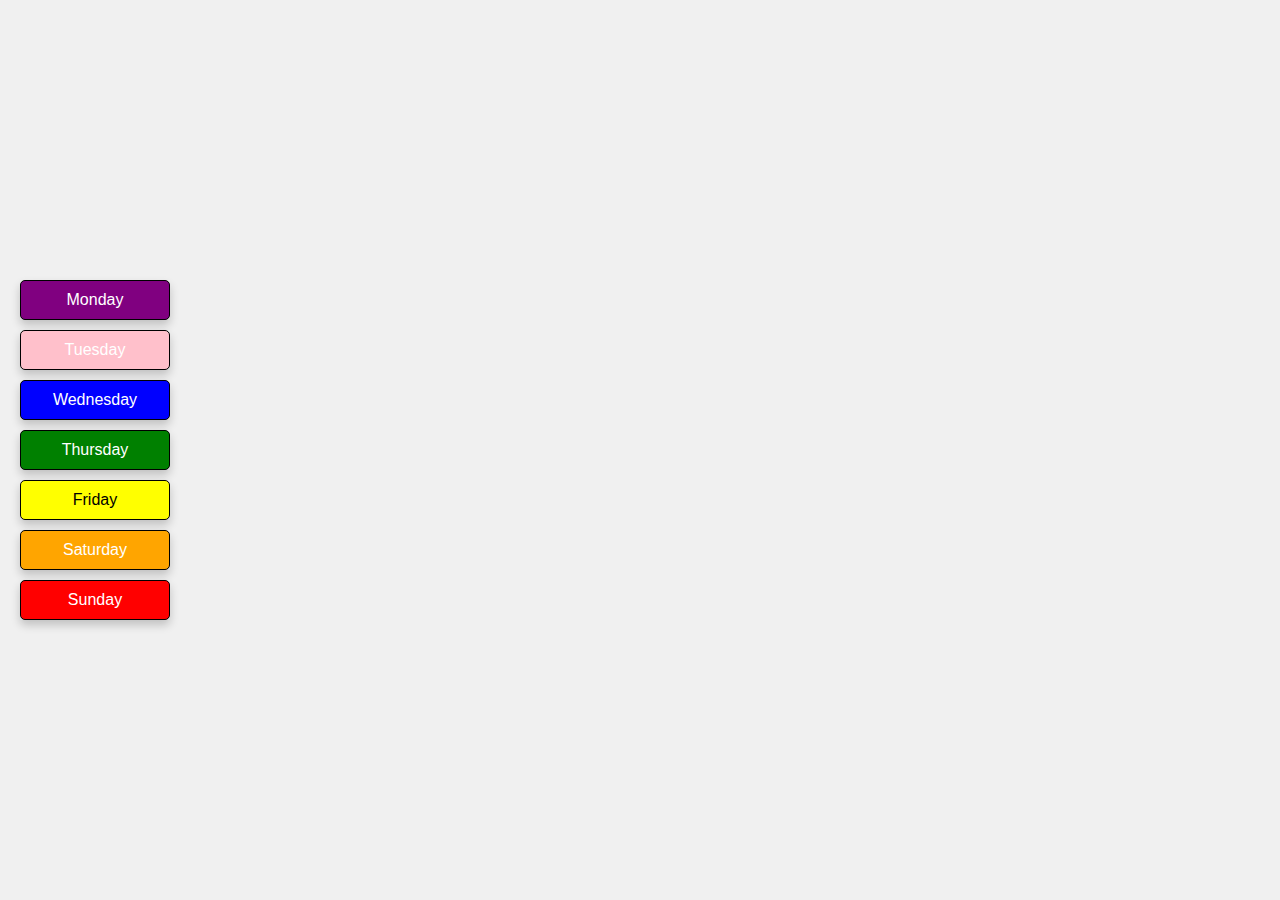
<file: index.html>
<!DOCTYPE html>
<html lang="en">
<head>
    <meta charset="UTF-8">
    <meta name="viewport" content="width=device-width, initial-scale=1.0">
    <title>Weekday Buttons</title>
    <link rel="stylesheet" href="styles.css">
</head>
<body>
    <div class="buttons-container">
        <button class="day-button monday" onclick="showBox('Monday')">Monday</button>
        <button class="day-button tuesday" onclick="showBox('Tuesday')">Tuesday</button>
        <button class="day-button wednesday" onclick="showBox('Wednesday')">Wednesday</button>
        <button class="day-button thursday" onclick="showBox('Thursday')">Thursday</button>
        <button class="day-button friday" onclick="showBox('Friday')">Friday</button>
        <button class="day-button saturday" onclick="showBox('Saturday')">Saturday</button>
        <button class="day-button sunday" onclick="showBox('Sunday')">Sunday</button>
    </div>
    <div class="box-container"></div>
    <script src="scripts.js"></script>
</body>
</html>
</file>
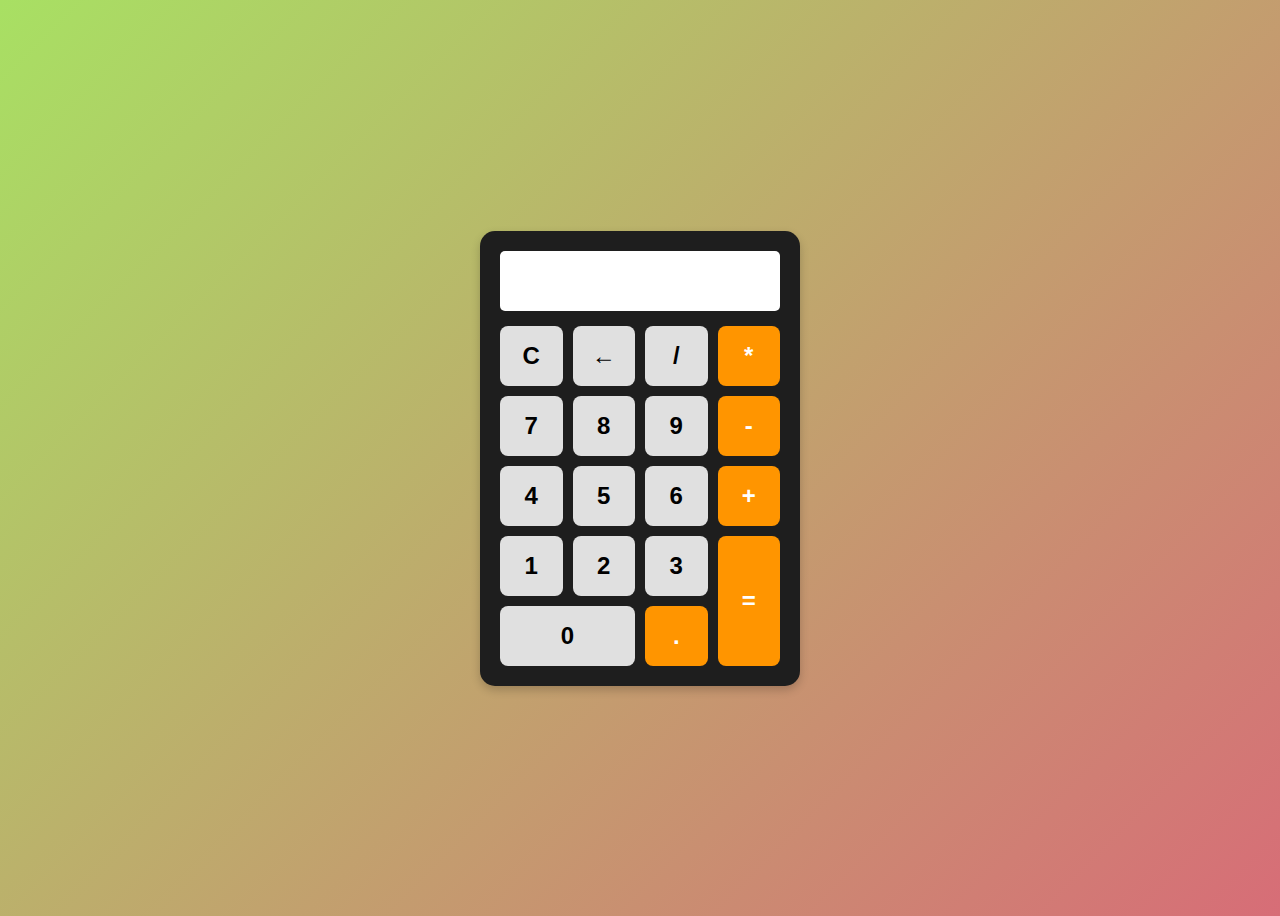
<file: TSA3/index.html>
<!DOCTYPE html>
<html lang="en">
<head>
    <meta charset="UTF-8">
    <meta name="viewport" content="width=device-width, initial-scale=1.0">
    <title>Calculator</title>
    <link rel="stylesheet" href="styles.css">
</head>
<body>
    <div class="calculator">
        <input type="text" id="display" disabled>
        <div class="buttons">
            <button onclick="clearDisplay()">C</button>
            <button onclick="backspace()">←</button>
            <button onclick="appendToDisplay('/')">/</button>
            <button onclick="appendToDisplay('*')">*</button>
            <button onclick="appendToDisplay('7')">7</button>
            <button onclick="appendToDisplay('8')">8</button>
            <button onclick="appendToDisplay('9')">9</button>
            <button onclick="appendToDisplay('-')">-</button>
            <button onclick="appendToDisplay('4')">4</button>
            <button onclick="appendToDisplay('5')">5</button>
            <button onclick="appendToDisplay('6')">6</button>
            <button onclick="appendToDisplay('+')">+</button>
            <button onclick="appendToDisplay('1')">1</button>
            <button onclick="appendToDisplay('2')">2</button>
            <button onclick="appendToDisplay('3')">3</button>
            <button class="equals" onclick="calculateResult()">=</button>
            <button onclick="appendToDisplay('0')">0</button>
            <button onclick="appendToDisplay('.')">.</button>
        </div>
    </div>
    <script src="script.js"></script>
</body>
</html>
</file>
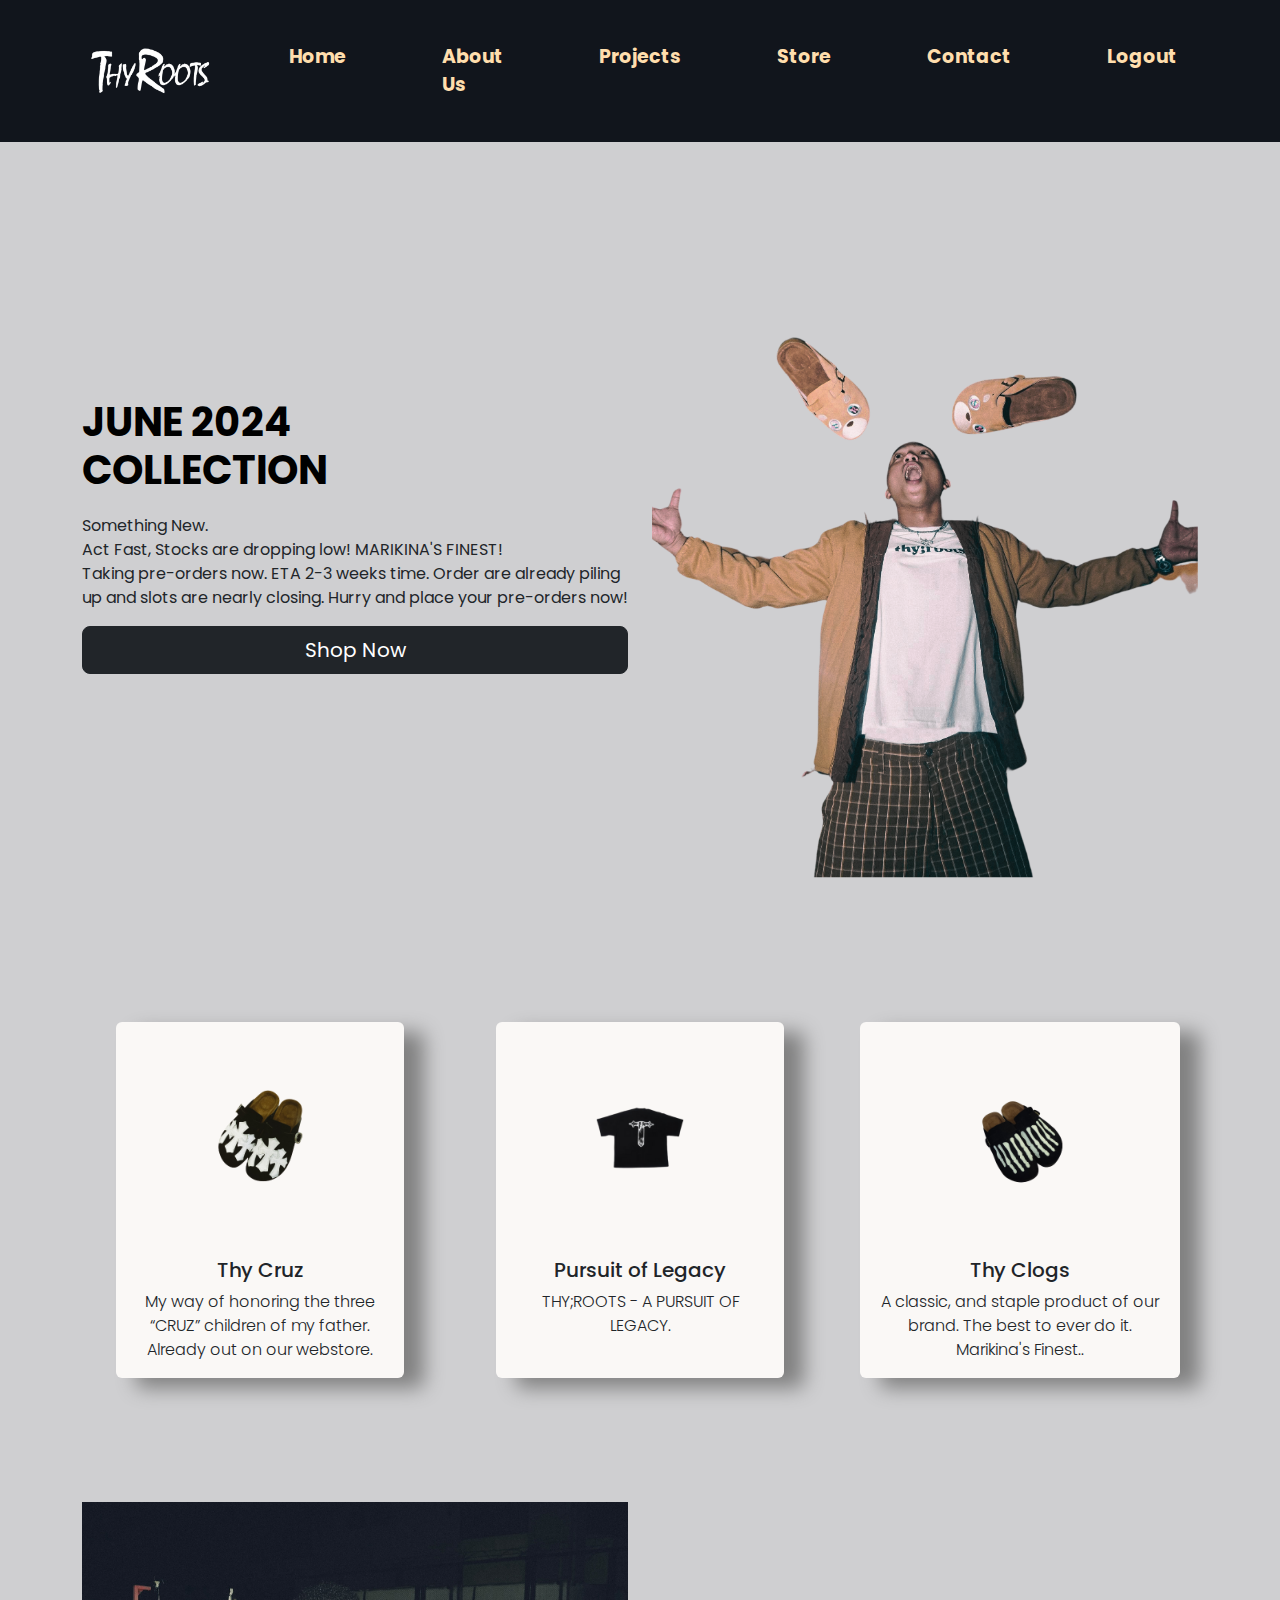
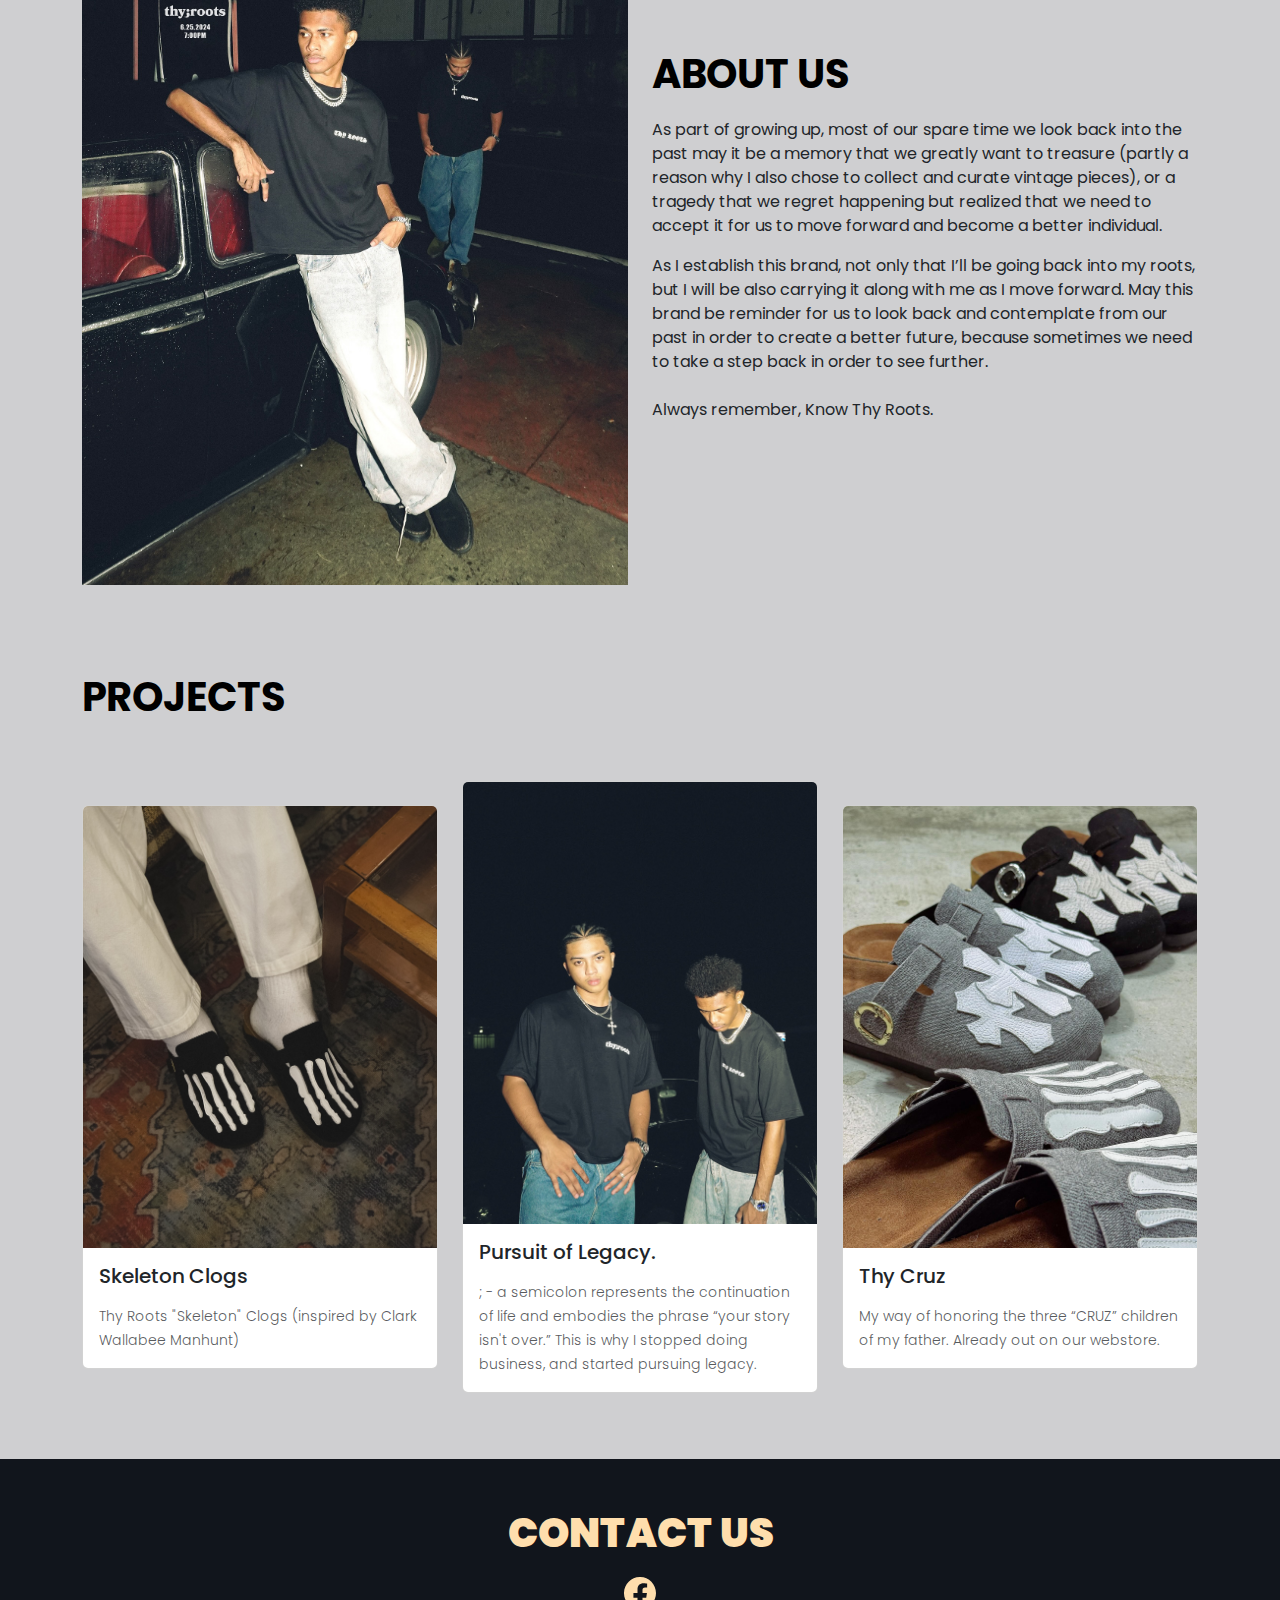
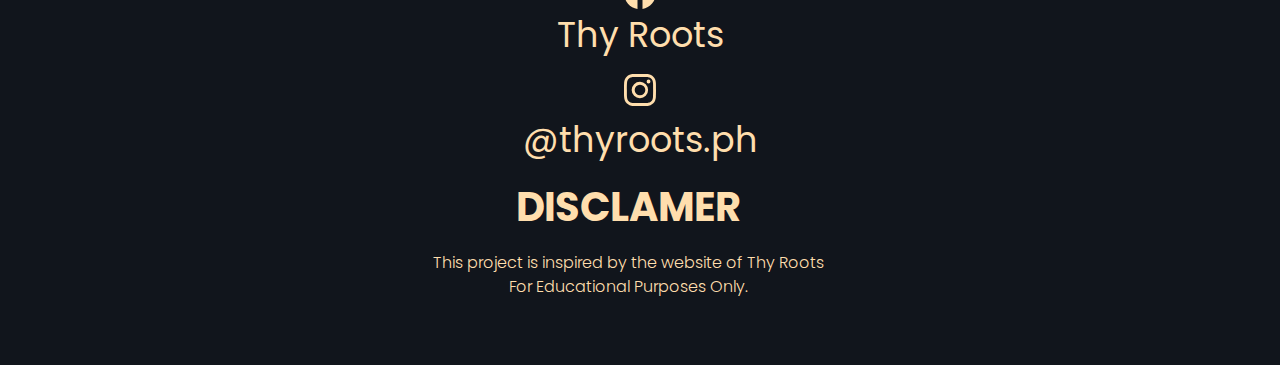
<file: index-loginned.html>
<!doctype html>
<html lang="en">
<head>
    <meta charset="utf-8">
    <meta http-equiv="X-UA-Compatible" content="IE=edge">
    <meta name="viewport" content="width=device-width, initial-scale=1">
    <title>Home Page</title>
    <link href="https://cdn.jsdelivr.net/npm/bootstrap@5.3.3/dist/css/bootstrap.min.css" rel="stylesheet" integrity="sha384-QWTKZyjpPEjISv5WaRU9OFeRpok6YctnYmDr5pNlyT2bRjXh0JMhjY6hW+ALEwIH" crossorigin="anonymous">
    <link rel="stylesheet" href="index-style.css">
</head>

<body>
<nav class="py-3 navbar navbar-expand-lg fixed-top auto-hiding-navbar">
    <div class="container">
        <a class="navbar-brand" href="#">
            <img src="logo-icon.jpeg" class="logo" alt="logo" />
        </a>
        <button class="navbar-toggler" type="button" data-bs-toggle="collapse"
                data-bs-target="#navbarSupportedContent" aria-controls="navbarSupportedContent"
                aria-expanded="false" aria-label="Toggle navigation">
            <span class="navbar-toggler-icon"></span>
        </button>
        <div class="collapse navbar-collapse" id="navbarSupportedContent">
            <ul class="navbar-nav ms-auto">
                <li class="nav-item">
                    <a class="nav-link active" aria-current="page" href="#"><b>Home</b></a>
                </li>
                <li class="nav-item">
                    <a class="nav-link" href="#about us"><b>About Us</b></a>
                </li>
                <li class="nav-item">
                    <a class="nav-link" href="#projects"><b>Projects</b></a>
                </li>
                <li class="nav-item">
                    <a class="nav-link" href="product.html"><b>Store</b></a>
                </li>
                <li class="nav-item">
                    <a class="nav-link" href="#contact"><b>Contact</b></a>
                </li>
                <li class="nav-item">
                    <a class="nav-link" href="login.html"><b>Logout</b></a>
                </li>
            </ul>
        </div>
    </div>
</nav>

<section id="hero">
    <div class="container">
        <div class="row">
            <div class="col">
                <h1>June 2024<br>Collection</h1>
                <p><b>Something New.<br>Act Fast, Stocks are dropping low! MARIKINA'S FINEST!<br>Taking pre-orders now. ETA 2-3 weeks time. Order are already piling up and slots are nearly closing. Hurry and place your pre-orders now!</b><br>
                </p>
                <a class="btn btn-dark btn-lg" href="product.html">Shop Now</a>
            </div>
            <div class="col img-col">
                <img src="hero-img.png" alt="ThyRoots Hero"
                     class="img-fluid" />
            </div>
        </div>

        <div class="row cards justify-content-center">
            <div class="col-sm-4 d-flex justify-content-center mb-4">
                <div class="card" style="width: 18rem;">
                    <div class="card-body">
                        <img src="2.png" alt="Service One" class="icon" />
                        <h5 class="card-title">Thy Cruz</h5>
                        <p class="card-text">My way of honoring the three “CRUZ” children of my father.
                            Already out on our webstore. </p>
                    </div>
                </div>
            </div>

            <div class="col-sm-4 d-flex justify-content-center mb-4">
                <div class="card" style="width: 18rem;">
                    <div class="card-body">
                        <img src="3.png" alt="Service Two" class="icon" />
                        <h5 class="card-title">Pursuit of Legacy</h5>
                        <p class="card-text">THY;ROOTS - A PURSUIT OF LEGACY.<br>
                            </p>
                    </div>
                </div>
            </div>

            <div class="col-sm-4 d-flex justify-content-center mb-4">
                <div class="card" style="width: 20rem;">
                    <div class="card-body">
                        <img src="1.png" alt="Service Three" class="icon" />
                        <h5 class="card-title">Thy Clogs</h5>
                        <p class="card-text">A classic, and staple product of our brand. The best to ever do it.
                            Marikina's Finest.. </p>
                    </div>
                </div>
            </div>
        </div>
    </div>
</section>


<section id="about us">
    <div class="container">
        <div class="row align-items-center">
            <div class="col">
                <img src="5.png" alt="About Us" class="img-fluid" />
            </div>
            <div class="col">
                <h1>About Us</h1>
                <p><b>As part of growing up, most of our spare time we look back into the past may it be a memory that we greatly want to treasure (partly a reason why I also chose to collect and curate vintage pieces), or a tragedy that we regret happening but realized that we need to accept it for us to move forward and become a better individual.</b></p>
                <p><b>As I establish this brand, not only that I’ll be going back into my roots, but I will be also carrying it along with me as I move forward. May this brand be reminder for us to look back and contemplate from our past in order to create a better future, because sometimes we need to take a step back in order to see further.  <br>
                    <br>Always remember, Know Thy Roots.<br>
                    </b>   </p>
            </div>
        </div>
    </div>
</section>


<section id="projects">
    <div class="container">
        <div class="row align-items-center projects">
            <div class="col">
                <h1><br>Projects</h1>
            </div>
        </div>

        <div class="row align-items-center">
            <div class="col product">
                <div class="card mb-3">
                    <img src="project-1.png" class="card-img-top" alt="Project One">
                    <div class="card-body">
                        <h5 class="card-title">Skeleton Clogs</h5>
                        <p class="card-text"> </p>
                        <p class="card-text"><small class="text-muted">Thy Roots "Skeleton" Clogs  (inspired by Clark Wallabee Manhunt)</small></p>
                    </div>
                </div>
            </div>

            <div class="col product">
                <div class="card mb-3">
                    <img src="project-2.png" class="card-img-top" alt="Project Three">
                    <div class="card-body">
                        <h5 class="card-title">Pursuit of Legacy.</h5>
                        <p class="card-text"></p>
                        <p class="card-text"><small class="text-muted">; - a semicolon represents the continuation of life and embodies the phrase “your story isn't over.”
                            This is why I stopped doing business, and started pursuing legacy.</small></p>
                    </div>
                </div>
            </div>

            <div class="col product">
                <div class="card mb-3">
                    <img src="project-3.png" class="card-img-top" alt="Project Two">
                    <div class="card-body">
                        <h5 class="card-title">Thy Cruz</h5>
                        <p class="card-text"></p>
                        <p class="card-text"><small class="text-body-secondary">My way of honoring the three “CRUZ” children of my father. Already out on our webstore.</small></p>
                    </div>
                </div>
            </div>
        </div>
    </div>
</section>

<section id="contact">
    <div class="container">
        <div class="row align-items-center projects">
            <div class="col">
                <h1><b>Contact Us</b></h1>
                <span><svg xmlns="http://www.w3.org/2000/svg" width="32" height="32" fill="currentColor" class="bi bi-facebook" viewBox="0 0 16 16">
                    <path d="M16 8.049c0-4.446-3.582-8.05-8-8.05C3.58 0-.002 3.603-.002 8.05c0 4.017 2.926 7.347 6.75 7.951v-5.625h-2.03V8.05H6.75V6.275c0-2.017 1.195-3.131 3.022-3.131.876 0 1.791.157 1.791.157v1.98h-1.009c-.993 0-1.303.621-1.303 1.258v1.51h2.218l-.354 2.326H9.25V16c3.824-.604 6.75-3.934 6.75-7.951"/>
                </svg><br><p style="font-size: 35px"><b>Thy Roots</b></span><br><svg xmlns="http://www.w3.org/2000/svg" width="32" height="32" fill="currentColor" class="bi bi-instagram" viewBox="0 0 16 16">
                <path d="M8 0C5.829 0 5.556.01 4.703.048 3.85.088 3.269.222 2.76.42a3.9 3.9 0 0 0-1.417.923A3.9 3.9 0 0 0 .42 2.76C.222 3.268.087 3.85.048 4.7.01 5.555 0 5.827 0 8.001c0 2.172.01 2.444.048 3.297.04.852.174 1.433.372 1.942.205.526.478.972.923 1.417.444.445.89.719 1.416.923.51.198 1.09.333 1.942.372C5.555 15.99 5.827 16 8 16s2.444-.01 3.298-.048c.851-.04 1.434-.174 1.943-.372a3.9 3.9 0 0 0 1.416-.923c.445-.445.718-.891.923-1.417.197-.509.332-1.09.372-1.942C15.99 10.445 16 10.173 16 8s-.01-2.445-.048-3.299c-.04-.851-.175-1.433-.372-1.941a3.9 3.9 0 0 0-.923-1.417A3.9 3.9 0 0 0 13.24.42c-.51-.198-1.092-.333-1.943-.372C10.443.01 10.172 0 7.998 0zm-.717 1.442h.718c2.136 0 2.389.007 3.232.046.78.035 1.204.166 1.486.275.373.145.64.319.92.599s.453.546.598.92c.11.281.24.705.275 1.485.039.843.047 1.096.047 3.231s-.008 2.389-.047 3.232c-.035.78-.166 1.203-.275 1.485a2.5 2.5 0 0 1-.599.919c-.28.28-.546.453-.92.598-.28.11-.704.24-1.485.276-.843.038-1.096.047-3.232.047s-2.39-.009-3.233-.047c-.78-.036-1.203-.166-1.485-.276a2.5 2.5 0 0 1-.92-.598 2.5 2.5 0 0 1-.6-.92c-.109-.281-.24-.705-.275-1.485-.038-.843-.046-1.096-.046-3.233s.008-2.388.046-3.231c.036-.78.166-1.204.276-1.486.145-.373.319-.64.599-.92s.546-.453.92-.598c.282-.11.705-.24 1.485-.276.738-.034 1.024-.044 2.515-.045zm4.988 1.328a.96.96 0 1 0 0 1.92.96.96 0 0 0 0-1.92m-4.27 1.122a4.109 4.109 0 1 0 0 8.217 4.109 4.109 0 0 0 0-8.217m0 1.441a2.667 2.667 0 1 1 0 5.334 2.667 2.667 0 0 1 0-5.334"/>
            </svg> </b><br>
                    <a href="https://www.instagram.com/fearofgod/" style="font-size: 35px;" class="link-instagram link-offset-2 link-underline link-underline-opacity-0"><b>@thyroots.ph</b></a>
            </div>

            <div class="row align-items-center projects">
                <div class="col">
                    <h1>Disclamer</h1>
                    <p>This project is inspired by the website of Thy Roots<br>For Educational Purposes Only.</p>
                </div>
            </div>
        </div>
    </div>
</section>



<script src="index-script.js"></script>
<script src="https://cdn.jsdelivr.net/npm/bootstrap@5.3.3/dist/js/bootstrap.bundle.min.js" integrity="sha384-YvpcrYf0tY3lHB60NNkmXc5s9fDVZLESaAA55NDzOxhy9GkcIdslK1eN7N6jIeHz" crossorigin="anonymous"></script>

</body>
</html>
</file>
<file: styles.css>
body {
    font-family: Arial, sans-serif;
    display: flex;
    height: 100vh;
    margin: 0;
    background-color: #f0f0f0;
}

.buttons-container {
    position: absolute;
    left: 20px;
    top: 50%;
    transform: translateY(-50%);
    text-align: left;
    z-index: 10;
}

.box-container {
    display: flex;
    justify-content: center;
    align-items: center;
    width: 100%;
    height: 100%;
    position: relative;
}

.day-button {
    display: block;
    margin: 10px 0;
    padding: 10px 20px;
    font-size: 16px;
    cursor: pointer;
    color: white;
    border: 1px solid black;
    border-radius: 5px;
    transition: background-color 0.3s, transform 0.3s, box-shadow 0.3s;
    width: 150px;
    text-align: center;
    box-shadow: 0 5px 10px rgba(0, 0, 0, 0.2);
}

.day-button:hover {
    transform: scale(1.1);
}

.day-button:active {
    transform: scale(0.9);
    box-shadow: 0 2px 5px rgba(0, 0, 0, 0.2);
}

.day-button.monday {
    background-color: purple;
}

.day-button.tuesday {
    background-color: pink;
}

.day-button.wednesday {
    background-color: blue;
}

.day-button.thursday {
    background-color: green;
}

.day-button.friday {
    background-color: yellow;
    color: black;
}

.day-button.saturday {
    background-color: orange;
}

.day-button.sunday {
    background-color: red;
}

.box {
    width: 400px;
    height: 400px;
    border: 12px solid black;
    background-color: rgba(0, 0, 0, 0.1);
    position: absolute;
    top: -600px;
    left: 50%;
    transform: translateX(-50%);
    transition: top 1.5s, border-color 1.5s, background-color 1.5s;
}
</file>
<file: TSA3/styles.css>
body {
    display: flex;
    justify-content: center;
    align-items: center;
    height: 100vh;
    background: linear-gradient(135deg, #a8e063, #d76d77);
    font-family: Arial, sans-serif;
}

.calculator {
    width: 320px;
    background: #1e1e1e;
    padding: 20px;
    border-radius: 15px;
    box-shadow: 0 4px 10px rgba(0, 0, 0, 0.2);
    box-sizing: border-box; 
}

#display {
    width: 100%;
    height: 60px;
    font-size: 2em;
    text-align: right;
    padding: 10px;
    margin-bottom: 15px;
    border: none;
    background: #fff;
    border-radius: 5px;
    box-sizing: border-box; 
}

.buttons {
    display: grid;
    grid-template-columns: repeat(4, 1fr);
    gap: 10px;
}

button {
    height: 60px;
    font-size: 1.5em;
    border: none;
    cursor: pointer;
    border-radius: 8px;
    background: #e0e0e0;
    font-weight: bold;
    transition: background 0.2s, transform 0.1s;
}

button:active {
    background: #b0b0b0; /* Darker color for pressed effect */
    transform: scale(0.95);
}

button:nth-child(4n),
button:last-child {
    background: #ff9500;
    color: white;
}

button:nth-child(4n):active,
button:last-child:active {
    background: #cc7700; /* Darker color for pressed effect */
}

button:nth-child(4n) {
    grid-column: span 1;
}

button.equals {
    grid-row: span 2;
    background: #ff9500;
    color: white;
    height: 130px; 
}

button.equals:active {
    background: #cc7700; /* Darker color for pressed effect */
}

button:nth-last-child(2) {
    grid-column: span 2;
}
</file>
<file: index-style.css>
@import url('https://fonts.googleapis.com/css2?family=Poppins:wght@300;400;500;600;700&display=swap');
@import url("https://cdn.jsdelivr.net/npm/bootstrap-icons@1.11.3/font/bootstrap-icons.min.css");

* {
    margin: 0;
    padding: 0;

    font-family: 'Poppins', sans-serif;
}

body {
    display: block;
    overflow-x: hidden;
    background:rgb(207, 207, 209) ;
}


nav {
    background-color: rgb(17, 21, 28);
}

.navbar-brand img {
    max-height: 100px;

}

.navbar-brand {
    font-size: 24px;
    text-transform: uppercase;
    font-weight: 900;
    color: black;
}

nav ul li a {
    color: navajowhite !important;
    font-size: 19px !important;
    margin: auto 40px;
}

nav ul li a:hover {
    color: #eed9c4;
}

.nav-item{
    color: white;
}


section {
    padding-top: 50px;
    padding-bottom: 50px;
}

section h1 {
    text-transform: uppercase;
    font-weight: 700;
    color: black;
    text-align: left;
    margin-bottom: 20px;
}

section p {
    font-size: 16px;
    font-weight: 310;
}

#hero .col {
    justify-content: center;
    flex-direction: column;
    display: flex;
}

#hero .img-col {
    justify-content: flex-end;
    margin-top: 100px;
    margin-bottom: 100px;
    background:rgb(207, 207, 209) ;
}

#hero img {
    max-width: 130% !important;
    width: 100%;
    height: auto;
}

#hero .card {
    box-shadow: 20px 10px 20px grey;
    border:0;
    text-align: center;
    background: #faf8f6;
}

#hero .icon {
    width: 200px;
    height: 200px;
    margin-bottom: 20px;
}

#about-us img {
    background: none;

}
#about-us {
    background-color: rgb(207, 207, 209);
}

#projects .projects {
    margin-top: -60px;
    margin-bottom: 40px;
}

.link-instagram {
    color: navajowhite !important;
}

#contact {
    text-align: center;
    background-color:rgb(17, 21, 28);
    color: navajowhite;
}

#contact h1 {
    text-align: center;
    color: navajowhite;
}
</file>
